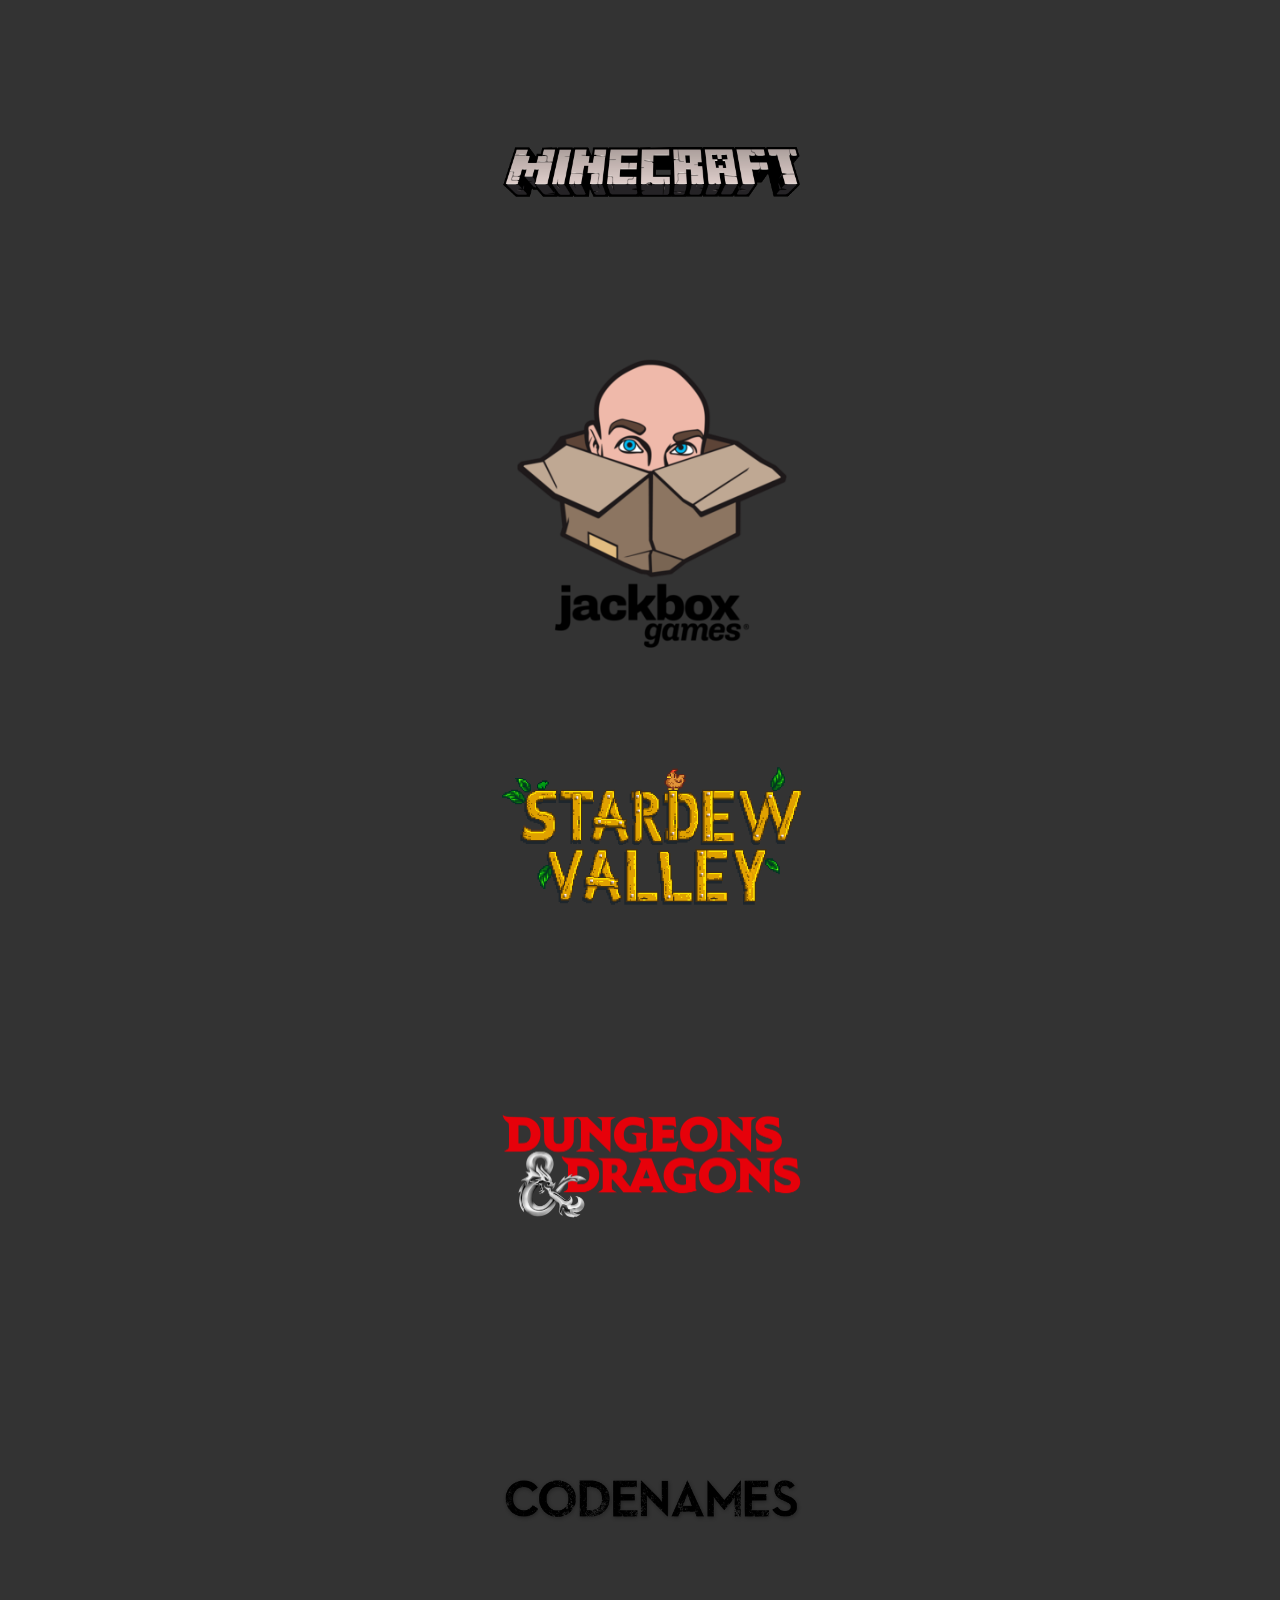
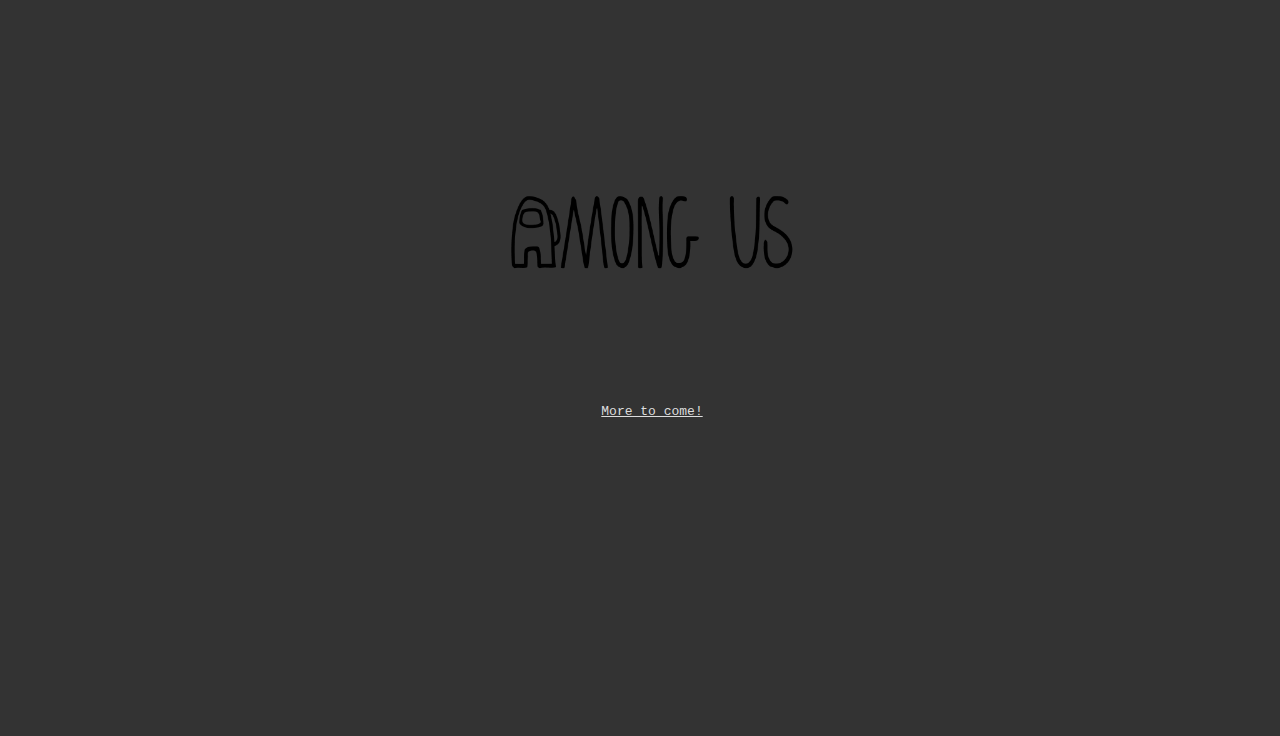
<file: list/index.html>
<!DOCTYPE html>
<html lang="en">
<head>
    <meta charset="UTF-8">
    <meta http-equiv="X-UA-Compatible" content="IE=edge">
    <meta name="viewport" content="width=device-width, initial-scale=1.0">
    <title>Game Night List</title>


    <style>
        body, html {
            background-color: #333;
            font-family: monospace;
        }
        a {
            color: #ddd;
        }
        #game-list a {
            display: block;
            position: relative;
            text-align: center;
            margin:12px;
            width: 320px;
            height: 320px;
            left: 50%;
            margin-right: -50%;
            transform: translate(-50%, -0%);
        }
        #game-list a img {
            
            position: absolute;
            top: 50%;
            left: 50%;
            margin-right: -50%;
            transform: translate(-50%, -50%);
            max-height: 300px;
            max-width: 300px;
        }
    </style>
</head>
<body>
    
    <div id="game-list">
        <a href="https://realms.gg/RMxfZ_y--DE"><img src="../imgs/minecraft.png" alt=""></a>
        <a href="https://jackbox.tv/"><img src="../imgs/jackbox.png" alt=""></a>
        <a href="#"><img src="../imgs/stardewvalley.png" alt=""></a>
        <a href="#"><img src="../imgs/dnd.png" alt=""></a>
        
        <a href="https://www.horsepaste.com/malawi-literature"><img src="../imgs/codenames.png" alt=""></a>
        
        <a href="https://www.innersloth.com/games/among-us/"><img src="../imgs/amongus.png" alt=""></a>

        <a href="#">More to come!</a>
      </div>
</body>
</html>
</file>
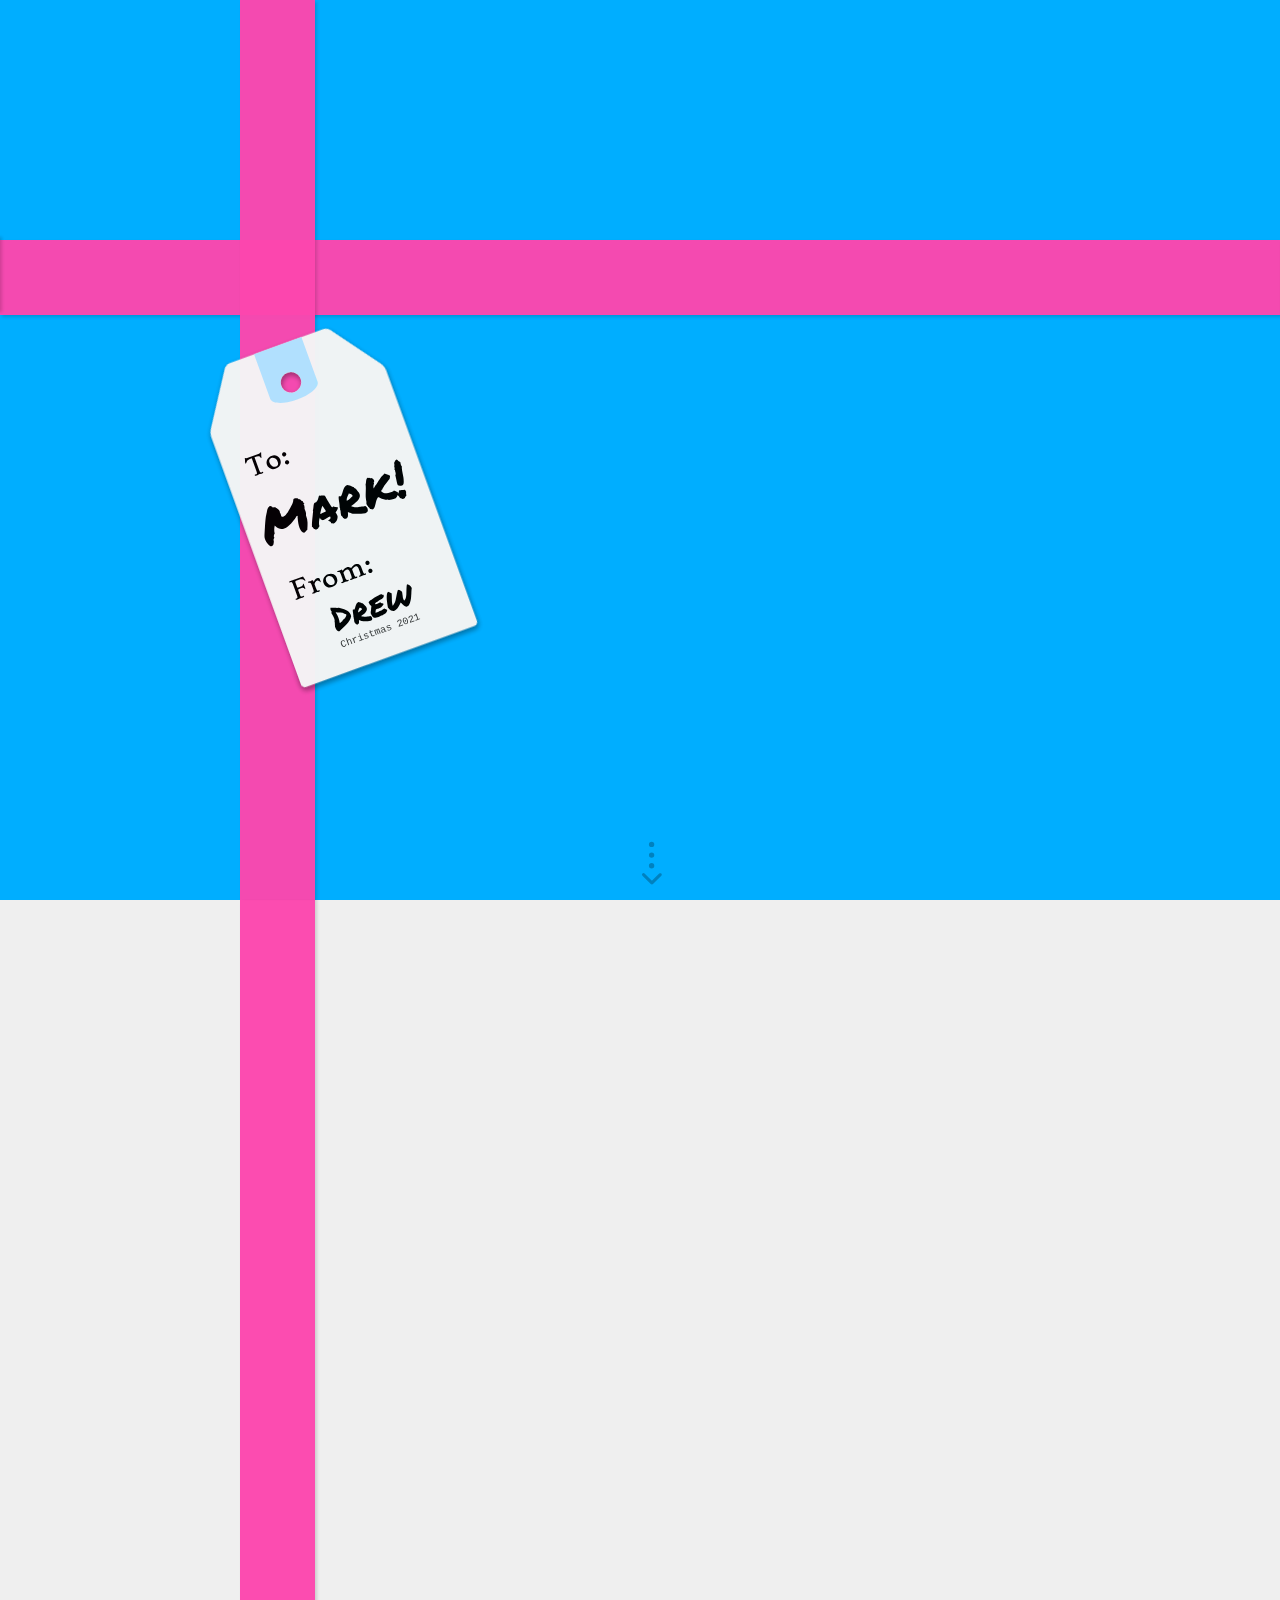
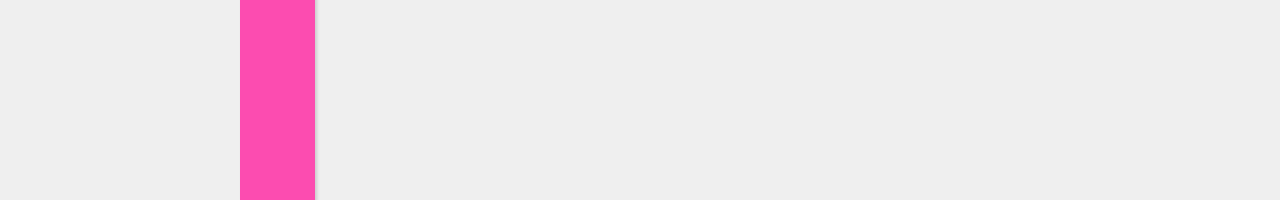
<file: mark/index.html>
<!DOCTYPE html>
<html lang="en" >
<head>
  <meta charset="UTF-8">
  <meta name="viewport" content="width=device-width, initial-scale=1.0">

  <title>Christmas Gift 2021</title>
  <link rel="stylesheet" href="./style.css">

</head>
<body>
<!-- partial:index.partial.html -->
<section id="js-main" class="main">
      <div class="box">
        <div class="box__item box__item--base">
        </div>
        <div class="box__item box__item--left"></div>
        <div class="box__item box__item--right"></div>
        <div class="box__item box__item--top"></div>
        <div class="box__item box__item--bottom"></div>
        <div class="box__item box__item--shadow"></div>



      </div>


      <div id="game-grid" class="box-icon">
        <a href="https://realms.gg/RMxfZ_y--DE"><img src="../imgs/minecraft.png" alt="" width="300px"></a>
        <a href="https://jackbox.tv/"><img src="../imgs/jackbox.png" alt="" width="300px"></a>
        <a href="#"><img src="../imgs/stardewvalley.png" alt="" width="300px"></a>
        <a href="#"><img src="../imgs/dnd.png" alt="" width="300px"></a>
        
        <a href="https://www.horsepaste.com/malawi-literature"><img src="../imgs/codenames.png" alt="" width="300px"></a>
        
        <a href="https://www.innersloth.com/games/among-us/"><img src="../imgs/amongus.png" alt="" width="300px"></a>
      
        <div id="full-list">
          <a href="../list/">See the full list here</a>
        </div>
      </div>

      <div id="js-cover-place" class="cover-place">
        <div id="js-cover" class="cover">
          <div class="cover__item cover__item--base">
            <div style="position: absolute;top: 50%;left: 50%;margin-right: -50%;transform: translate(-50%, -50%)"><img src="../imgs/game_night_tag.svg" alt=""></div>
            <div id="js-base-shadow" class="cover__item__shadow"></div>
          </div>
          <div class="cover__item cover__item--left"></div>
          <div class="cover__item cover__item--bottom">
            <div id="js-bottom-shadow" class="cover__item__shadow"></div>
          </div>
        </div>
      </div>
      <div id="js-left-peel" class="peel-item peel-item--left">
        <div class="peel-item__bg">
          <div id="js-left-inner" class="peel-item__bg__inner"></div>
        </div>
        <div class="peel-item__white"></div>
        <div class="peel-item__gradient"></div>
      </div>
      <div id="js-right-peel" class="peel-item peel-item--right">
        <div class="peel-item__bg">
          <div id="js-right-inner" class="peel-item__bg__inner"></div>
        </div>
        <div class="peel-item__white"></div>
        <div class="peel-item__gradient"></div>
      </div>
      <div id="js-line1" class="line-item line-item--hor"></div>
      <div id="js-line2" class="line-item line-item--vert">
        <div class="bow">
          <div class="bow__content"></div>
          <div class="threads">
            <div class="thread-left">
              <div class="thread-left__content"></div>
            </div>
            <div class="thread-right">
              <div class="thread-right__content"></div>
            </div>
          </div><a href="http://blog.legomushroom.com" id="js-tag" class="tag">
            <div class="tag__content"></div>
            <div class="tag__text">Christmas 2021</div></a>
        </div>
      </div>
      <div id="js-scroll-suggest" class="scroll-suggest">
        <div class="scroll-suggest__content"></div>
      </div>
      <div id="js-scroll-suggest-mask" class="scroll-suggest scroll-suggest--mask">
        <div class="scroll-suggest__content"></div>
      </div>
    </section>
<!-- partial -->
  <script src='https://cdnjs.cloudflare.com/ajax/libs/jquery/2.1.3/jquery.min.js'></script>
<script src='https://s3-us-west-2.amazonaws.com/s.cdpn.io/6859/tweenmax.min.js'></script>
<script src='https://s3-us-west-2.amazonaws.com/s.cdpn.io/6859/jquery.superscrollorama.js'></script>
<script src='https://s3-us-west-2.amazonaws.com/s.cdpn.io/6859/iscroll.js'></script>
<script  src="./script.js"></script>

</body>
</html>
</file>
<file: mark/style.css>
/* blog post: http://blog.legomushroom.com/2014/04/paper-peel-effect/ */
* {
    -moz-box-sizing: border-box;
    box-sizing: border-box
}

body,html {
    min-width: 100%;
    margin: 0;
    padding: 0;
    overflow: hidden
}

body {
    background: #efefef;
    width: 100%;
    height: 100%;
    font-family: monospace
}

body,section {
    min-height: 100%
}

html {
    height: 100%;
    min-height: 100%
}


.curtain {
    background: #fff;
    position: absolute;
    z-index: 50;
    width: 100%;
    height: 100%;
    top: 0;
    left: 0
}

.scroll-suggest {
    width: 25px;
    position: absolute;
    z-index: 40;
    bottom: 8px;
    left: 50%;
    background: url(../imgs/scroll-suggest_1.svg) no-repeat center center;
    background-size: 100% 100%;
    opacity: .25;
    -webkit-transform: translateY(-5px);
    -ms-transform: translateY(-5px);
    transform: translateY(-5px)
}

.scroll-suggest__content {
    padding-bottom: 184.6153846%
}

.scroll-suggest--mask {
    z-index: 20;
    opacity: 1;
    width: 64px;
    height: 64px;
    bottom: 0;
    margin-left: -21px;
    background: #00aeff
}

.thread-left {
    width: 64px;
    background: url(https://s3-us-west-2.amazonaws.com/s.cdpn.io/6859/thread1.svg) no-repeat center center;
    background-size: 100% 100%
}

.thread-left__content {
    padding-bottom: 100%
}

.thread-right {
    width: 16px;
    background: url(https://s3-us-west-2.amazonaws.com/s.cdpn.io/6859/thread2.svg) no-repeat center center;
    background-size: 100% 100%
}

.thread-right__content {
    padding-bottom: 316.6666667%
}

.tag {
    width: 200px;
    position: absolute;
    background: url(tag.svg) no-repeat center center;
    background-size: 100% 100%;
    display: block
}

.ie .tag {
    background-image: url(https://s3-us-west-2.amazonaws.com/s.cdpn.io/6859/tag-ie.svg)
}

.tag__content {
    padding-bottom: 180%
}

.tag__text {
    position: absolute;
    bottom: 32px;
    width: 100%;
    text-align: center;
    font-size: 10px
}

.bow {
    width: 480px;
    position: absolute;
    left: -200px;
    top: 156px;
    opacity: .98;
    background: url(https://s3-us-west-2.amazonaws.com/s.cdpn.io/6859/bow.svg) no-repeat center center;
    background-size: auto 100%
}

.bow__content {
    padding-bottom: 58.7360595%
}

.bow .tag {
    top: 168px;
    left: 152px;
    -webkit-transform: rotate(-20deg);
    -ms-transform: rotate(-20deg);
    transform: rotate(-20deg);
    -webkit-transform-origin: center 64px;
    -ms-transform-origin: center 64px;
    transform-origin: center 64px;
    z-index: 1
}

.bow .thread-left,.bow .thread-right {
    position: absolute;
    top: 160px;
    left: 193px;
    z-index: 2
}

.bow .thread-right {
    z-index: 0;
    left: 261px;
    top: 156px
}

.line-item {
    background: rgba(252,70,173,.97);
    position: absolute;
    z-index: 30;
    box-shadow: 2px 2px 3px rgba(0,0,0,.15)
}

.line-item:after,.line-item:before {
    content: '';
    box-shadow: inherit;
    background: inherit;
    position: absolute;
    width: inherit;
    height: inherit
}

.line-item--vert {
    left: 240px;
    top: 0;
    width: 75px;
    height: 100%;
    -webkit-transform-origin: center top;
    -ms-transform-origin: center top;
    transform-origin: center top
}

.line-item--vert:before {
    top: -100%;
    box-shadow: 2px -3px 3px rgba(0,0,0,.15)
}

.line-item--vert:after {
    top: 100%
}

.line-item--hor {
    width: 100%;
    left: 0;
    height: 75px;
    top: 240px
}

.line-item--hor:before {
    left: -100%;
    box-shadow: 2px -3px 3px rgba(0,0,0,.15)
}

.line-item--hor:after {
    left: 100%
}

.svg-icon--twitter {
    fill: #00aeff
}

.svg-icon--dribbble {
    fill: #fc46ad
}

.svg-icon--github {
    fill: #4d4d4d
}

.box-icon {
    display: block;
    position: absolute;
}

.box-icon--one {
    margin-left: -18.75%
}

.box-icon--two {
    margin-left: -3.75%
}

.box-icon--three {
    margin-left: 11.25%
}

.box-icon__content {
    padding-bottom: 100%;
    z-index: 1;
    position: relative;
    border-radius: 50%;
    box-shadow: 2px 2px 2px rgba(0,0,0,.3)
}

.box-icon__content:hover {
    cursor: pointer
}

.box-icon__content:hover .svg-icon--twitter {
    fill: #00a7f5
}

.box-icon__content:hover .svg-icon--dribbble {
    fill: #fc2da2
}

.box-icon__content:hover .svg-icon--github {
    fill: #404040
}

.box-icon__shadow {
    content: '';
    position: absolute;
    z-index: 0;
    top: 32%;
    left: 35%;
    height: 100%;
    width: 200%;
    background: url(https://s3-us-west-2.amazonaws.com/s.cdpn.io/6859/icon-gradient.svg) no-repeat left top;
    background-size: 100% 100%;
    -webkit-transform: rotate(20deg);
    -ms-transform: rotate(20deg);
    transform: rotate(20deg)
}

.box-icon svg {
    width: 100%;
    height: 100%;
    position: absolute;
    display: block
}

.box {
    -webkit-transform-style: preserve3d;
    -ms-transform-style: preserve3d;
    transform-style: preserve3d;
    position: absolute;
    top: 12px;
    left: 12px;
    bottom: 12px;
    right: 12px;
    -webkit-perspective: 1000px;
    -ms-perspective: 1000px;
    perspective: 1000px
}

.box__item {
    position: absolute
}

.box__item:after {
    content: '';
    position: absolute;
    top: 0;
    left: 0;
    width: 100%;
    height: 100%;
    background: url(https://s3-us-west-2.amazonaws.com/s.cdpn.io/6859/shadow-mask.png) no-repeat center center;
    opacity: .12;
    background-size: 100% 100%
}

.box__item--shadow {
    height: 100%;
    width: 100%;
    background: url(https://s3-us-west-2.amazonaws.com/s.cdpn.io/6859/box-shadow.png) no-repeat left center;
    background-size: auto 100%;
    box-shadow: none
}

@media only screen and (-webkit-min-device-pixel-ratio: 2),(min-resolution:144dpi) {
    .box__item--shadow {
        background:url(https://s3-us-west-2.amazonaws.com/s.cdpn.io/6859/box-shadow@2x.png) no-repeat left center;
        background-size: auto 100%
    }
}

.box__item--shadow:after {
    display: none
}

.box__item--base {
    left: 12.95%;
    right: 12.95%;
    top: 12.95%;
    bottom: 12.95%;
    background: #e3e3e3;
    background: -webkit-gradient(linear,left top,right top,color-stop(0%,#dfdfdf),color-stop(100%,#ededed));
    background: -webkit-linear-gradient(left,#dfdfdf 0,#ededed 100%);
    background: linear-gradient(to right,#dfdfdf 0,#ededed 100%)
}

.box__item--base:after {
    display: none
}

.box__item--left {
    top: 0;
    left: 0;
    background: #fff;
    background: -webkit-gradient(linear,left top,right top,color-stop(0%,#fff),color-stop(100%,#e1e1e1));
    background: -webkit-linear-gradient(left,#fff 0,#e1e1e1 100%);
    background: linear-gradient(to right,#fff 0,#e1e1e1 100%)
}

.box__item--right {
    top: 0;
    right: 0;
    background-image: -webkit-linear-gradient(0deg,#fff 0,#e8e8e8 100%);
    background-image: -webkit-linear-gradient(180deg,#fff 0,#e8e8e8 100%);
    background-image: linear-gradient(-90deg,#fff 0,#e8e8e8 100%)
}

.box__item--right:after {
    opacity: .02
}

.box__item--left,.box__item--right {
    height: 100%;
    width: 12.95%
}

.box__item--top {
    -webkit-transform: rotateX(-75.5deg);
    -ms-transform: rotateX(-75.5deg);
    transform: rotateX(-75.5deg);
    -webkit-transform-origin: 50% top;
    -ms-transform-origin: 50% top;
    transform-origin: 50% top;
    top: 0;
    left: 0;
    background: #fff;
    background: -webkit-gradient(linear,left top,left bottom,color-stop(0%,#fff),color-stop(100%,#e1e1e1));
    background: -webkit-linear-gradient(top,#fff 0,#e1e1e1 100%);
    background: linear-gradient(to bottom,#fff 0,#e1e1e1 100%)
}

.box__item--top:after {
    -webkit-transform: rotate(180deg);
    -ms-transform: rotate(180deg);
    transform: rotate(180deg);
    opacity: .01
}

.box__item--bottom {
    -webkit-transform: rotateX(75.5deg);
    -ms-transform: rotateX(75.5deg);
    transform: rotateX(75.5deg);
    -webkit-transform-origin: 50% bottom;
    -ms-transform-origin: 50% bottom;
    transform-origin: 50% bottom;
    bottom: 0;
    left: 0;
    background-image: -webkit-linear-gradient(90deg,#fff 0,#e1e1e1 100%);
    background-image: linear-gradient(0deg,#fff 0,#e1e1e1 100%)
}

.box__item--bottom:after {
    -webkit-transform: rotate(180deg);
    -ms-transform: rotate(180deg);
    transform: rotate(180deg);
    opacity: .01
}

.box__item--bottom,.box__item--top {
    height: 360px;
    width: 100%
}

.text {
    fill: #fff;
    font-size: 22px;
    white-space: nowrap;
    font-family: 'Open Sans';
    text-transform: uppercase
}

.text--label {
    font-size: 13px
}

.svg-container {
    padding-bottom: 70.3125%;
    position: relative
}

.svg-container__content {
    position: absolute;
    width: 100%;
    height: 100%;
    overflow: hidden
}

.svg-container__content svg {
    width: 100%;
    height: 100%
}

.cover-place {
    position: absolute;
    top: 0;
    left: 0;
    width: 100%;
    height: 100%;
    z-index: 10;
    -webkit-perspective: 600000px;
    -ms-perspective: 600000px;
    perspective: 600000px
}

.cover {
    position: absolute;
    top: 0;
    left: 0;
    width: 100%;
    height: 100%;
    -webkit-transform: rotateY(0deg) rotateX(0deg) translateY(0px) translateZ(0px);
    -ms-transform: rotateY(0deg) rotateX(0deg) translateY(0px) translateZ(0px);
    transform: rotateY(0deg) rotateX(0deg) translateY(0px) translateZ(0px);
    -webkit-transform-origin: right top;
    -ms-transform-origin: right top;
    transform-origin: right top;
    -webkit-transform-style: preserve-3d;
    -ms-transform-style: preserve-3d;
    transform-style: preserve-3d
}

.cover__item {
    position: absolute
}

.cover__item__shadow {
    width: 100%;
    height: 100%;
    position: absolute;
    top: 0;
    left: 0;
    background: rgba(0,0,0,.5);
    opacity: 0
}

.cover__item:before {
    content: '';
    position: absolute;
    width: 100%;
    height: 100%;
    top: 0;
    left: 0;
    background: #33beff url(../imgs/pattern.svg) repeat left center;
    background: #f5e314 url(../imgs/pattern.svg) repeat left center;
    background: #08d6bb url(../imgs/pattern.svg) repeat left center;
    opacity: .75
}

.cover__item--base {
    background: #fff;
    background: -webkit-gradient(linear,left top,right top,color-stop(0%,#fff),color-stop(100%,#e8e8e8));
    background: -webkit-linear-gradient(left,#fff 0,#e8e8e8 100%);
    background: linear-gradient(to right,#fff 0,#e8e8e8 100%);
    width: 100%;
    height: 100%
}

.cover__item--left {
    left: 0;
    -webkit-transform-origin: left center;
    -ms-transform-origin: left center;
    transform-origin: left center;
    -webkit-transform: rotateY(90deg);
    -ms-transform: rotateY(90deg);
    transform: rotateY(90deg);
    background-image: -webkit-linear-gradient(0deg,#fff 0,#e8e8e8 100%);
    background-image: -webkit-linear-gradient(180deg,#fff 0,#e8e8e8 100%);
    background-image: linear-gradient(-90deg,#fff 0,#e8e8e8 100%)
}

.cover__item--left:after {
    background-image: url(https://s3-us-west-2.amazonaws.com/s.cdpn.io/6859/pattern2.svg)
}

.cover__item--left {
    height: 100%;
    width: 200px
}

.cover__item--bottom {
    bottom: 0;
    -webkit-transform-origin: center bottom;
    -ms-transform-origin: center bottom;
    transform-origin: center bottom;
    -webkit-transform: rotateX(90deg);
    -ms-transform: rotateX(90deg);
    transform: rotateX(90deg);
    background: #fff;
    background: -webkit-gradient(linear,left top,left bottom,color-stop(0%,#fff),color-stop(100%,#e1e1e1));
    background: -webkit-linear-gradient(top,#fff 0,#e1e1e1 100%);
    background: linear-gradient(to bottom,#fff 0,#e1e1e1 100%)
}

.cover__item--bottom:after {
    -webkit-transform: rotate(180deg);
    -ms-transform: rotate(180deg);
    transform: rotate(180deg)
}

.cover__item--bottom .cover__item__shadow:after {
    content: '';
    position: absolute;
    top: 0;
    left: 0;
    width: 100%;
    height: 100%;
    opacity: .35;
    background: -webkit-gradient(linear,left top,left bottom,color-stop(0%,rgba(0,0,0,0)),color-stop(100%,rgba(0,0,0,.65)));
    background: -webkit-linear-gradient(top,rgba(0,0,0,0)0,rgba(0,0,0,.65)100%);
    background: linear-gradient(to bottom,rgba(0,0,0,0)0,rgba(0,0,0,.65)100%)
}

.cover__item--bottom {
    width: 100%;
    height: 200px
}

body {
    background-position: 0 0
}

.peel-item {
    height: 100%;
    width: 50%;
    top: 0;
    position: absolute;
    z-index: 20
}

.peel-item__gradient,.peel-item__white {
    background: #fff;
    height: 100%;
    position: absolute;
    top: 0
}

.peel-item__bg {
    top: 0;
    left: 0;
    width: 100%;
    height: 100%;
    position: absolute;
    overflow: hidden
}

.peel-item__bg__inner {
    background: #00aeff url(https://s3-us-west-2.amazonaws.com/s.cdpn.io/6859/dots-pattern_1.svg) left bottom;
    -webkit-transform: translateZ(0);
    -ms-transform: translateZ(0);
    transform: translateZ(0);
    position: absolute;
    width: 100%;
    height: 100%;
    top: 0;
    left: 0
}

.peel-item__gradient {
    max-width: 80px
}

.peel-item--left {
    left: 0
}

.peel-item--left .peel-item__gradient,.peel-item--left .peel-item__white {
    right: -1px
}

.peel-item--left .peel-item__bg__inner {
    background-position: right bottom
}

.peel-item--left .peel-item__white {
    box-shadow: 2px 2px 8px rgba(0,0,0,.075),-8px -8px 24px rgba(0,0,0,.125)
}

.peel-item--left .peel-item__gradient {
    background: #fff;
    background: -webkit-gradient(linear,left top,right top,color-stop(2%,#fff),color-stop(71%,#e6e6e6),color-stop(100%,#eee));
    background: -webkit-linear-gradient(left,#fff 2%,#e6e6e6 71%,#eee 100%);
    background: linear-gradient(to right,#fff 2%,#e6e6e6 71%,#eee 100%)
}

.ie9 .peel-item--left .peel-item__gradient {
    background: url(https://s3-us-west-2.amazonaws.com/s.cdpn.io/6859/gradient-ie-fix-left.svg) no-repeat left top;
    background-size: 100% 100%
}

.peel-item--right {
    left: 50%
}

.peel-item--right .peel-item__gradient,.peel-item--right .peel-item__white {
    left: -1px
}

.peel-item--right .peel-item__white {
    box-shadow: -2px 2px 8px rgba(0,0,0,.075),8px -8px 24px rgba(0,0,0,.125)
}

.peel-item--right .peel-item__gradient {
    background: #eee;
    background: -webkit-gradient(linear,left top,right top,color-stop(0%,#eee),color-stop(29%,#e6e6e6),color-stop(98%,#fff));
    background: -webkit-linear-gradient(left,#eee 0,#e6e6e6 29%,#fff 98%);
    background: linear-gradient(to right,#eee 0,#e6e6e6 29%,#fff 98%)
}

.ie9 .peel-item--right .peel-item__gradient {
    background: url(https://s3-us-west-2.amazonaws.com/s.cdpn.io/6859/gradient-ie-fix.svg) no-repeat left top;
    background-size: 100% 100%
}

.header-l {
    background: c-red;
    height: 80px;
    padding: 12px 16px;
    position: fixed;
    top: 0;
    left: 0;
    width: 100%
}

.header-l .main-logo-b {
    color: c-bg;
    margin-top: -4px
}

.header-l .round-icon-b {
    float: right
}

.header-l .round-icon-b+.round-icon-b {
    margin-right: 16px
}

.side-icons-l {
    display: inline-block
}

.side-icons-l .timer-b {
    margin-bottom: 32px
}

.side-icons-l .icon {
    margin: 0 auto
}

.side-icons-l .icon+.icon {
    margin-top: 16px
}

.recipes-l .recipe-b+.recipe-b:after {
    content: '';
    width: 100%;
    height: 16px;
    top: -8px;
    position: absolute;
    background-image: -webkit-repeating-radial-gradient(center center,c-red,c-red 1px,transparent 1px,transparent 100%);
    background-image: repeating-radial-gradient(center center,c-red,c-red 1px,transparent 1px,transparent 100%);
    background-size: 8px 8px
}

.icon {
    width: 32px;
    height: 32px;
    fill: c-red;
    display: block;
    position: relative
}

.icon:after {
    content: '';
    width: 100%;
    height: 100%;
    position: absolute;
    top: 0;
    left: 0
}

.icon svg {
    float: left;
    width: 100%;
    height: 100%
}

.icon.is-hoverable:hover {
    fill: c-red-hover;
    cursor: pointer
}

a {
  color: #333;
}

#game-grid {
  display: block;

  top:12px;
  left:12px;
  right:12px;
  bottom:12px;
}

#game-grid>a {
    display: none;
    position: absolute;
    top:50%;
    left:50%;
    margin-right: -50%;
    transform: translate(-50%, -50%);
    margin:12px;
    animation:fading 2s infinite
}

.animate-fading{animation:fading 2s infinite}@keyframes fading{0%{opacity:0}50%{opacity:1}100%{opacity:0}}

#full-list {
    position: absolute;
    bottom: 36px;
    left: 50%;
    margin-right: -50%;
    transform: translate(-50%, 0%);
}
</file>
